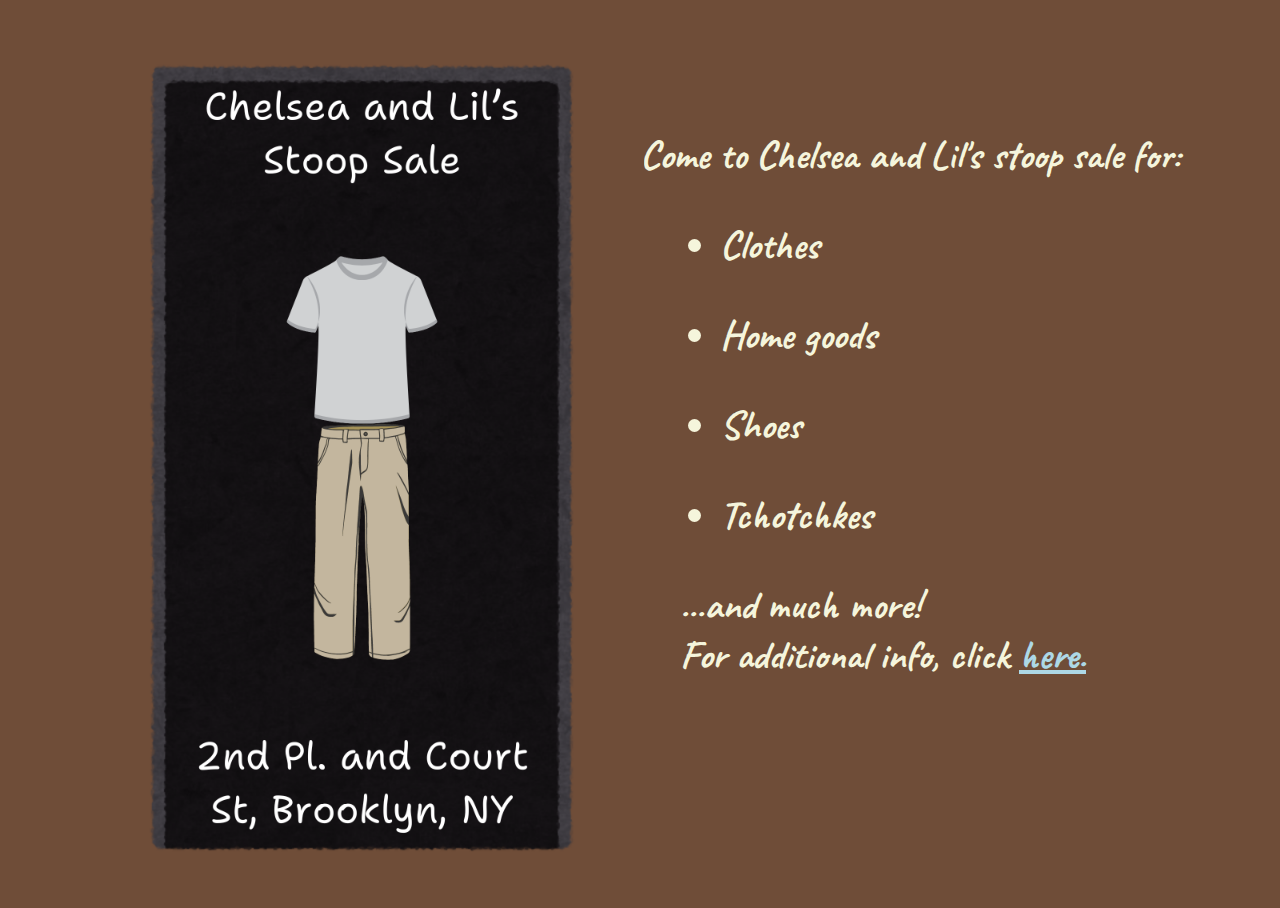
<file: index.html>
<!DOCTYPE html>
<html>
  <head>
    <meta charset="UTF-8">
    <meta name="viewport" content="width=device-width, initial-scale=1.0">
    <title>Stoop Sale Invitation</title>
    <link href="styles1.css" rel="stylesheet">
  </head>
  <body>
    <div class="container">
      <img
      src="stoop-sale-cover.png"
      alt="stoop sale img"
      id="cover">
      <div class="blurb-container">
        <p id="blurb-paragraph">
          Come to Chelsea and Lil's stoop sale for:
          <br>
          <ul id="blurb-paragraph"><br>
            <li>Clothes</li>
            <li>Home goods</li>
            <li>Shoes</li>
            <li>Tchotchkes</li>
            ...and much more!<br>
            For additional info, click <a href="info.html">here.</a>
          </ul>
        </p>
      </div>
    </div>
  </body>
  <script src="script.js"></script>
</html>
</file>
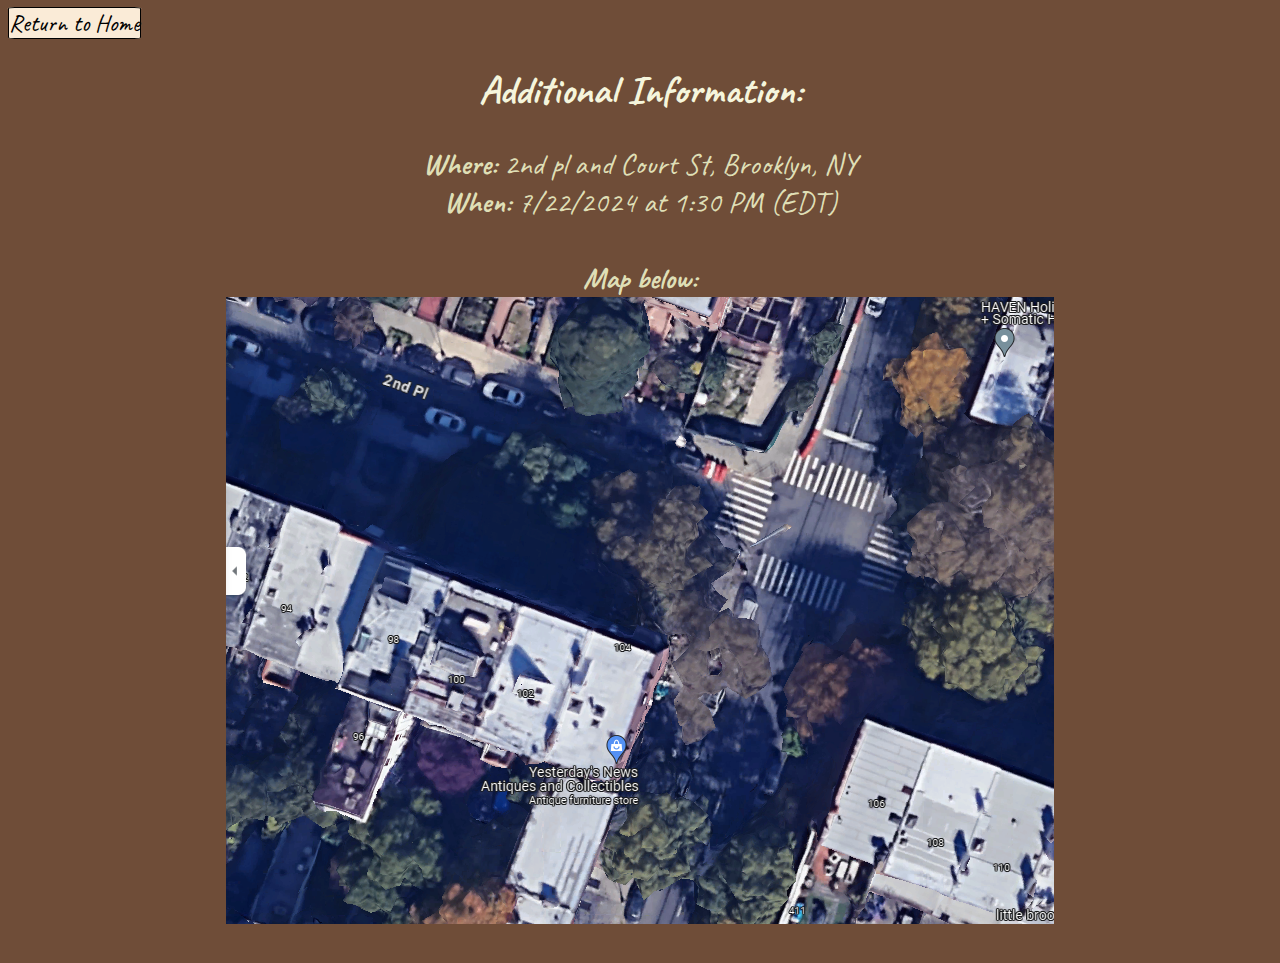
<file: info.html>
<!DOCTYPE html>
<html>
  <head>
    <meta charset="UTF-8">
    <meta name="viewport" content="width=device-width, initial-scale=1.0">
    <title>Stoop Sale Invitation</title>
    <link href="styles2.css" rel="stylesheet">
  </head>
  <body>
    <div class="container">
      <a href="index.html">Return to Home</a>
      <h1 id="title">Additional Information:</h1>
      <p>
        <b>Where:</b> 2nd pl and Court St, Brooklyn, NY<br>
        <b>When:</b> 7/22/2024 at 1:30 PM (EDT)<br><br>
        <b>Map below:</b><br>
        <img
        src="stoop-sale-img.png"
        alt="map img"
        id="map-img">
      </p>
    </div>
  </body>
  <script src="script.js"></script>
</html>
</file>
<file: styles1.css>
/* Home Page Styles */
@font-face {
  font-family: cursiveFont;
  src: url(caveat-font.ttf);
}

* {
  font-family: cursiveFont;
  max-width: 100vh;
  max-height: 100vh;
}

body {
  background-color: #6F4D38;
}

#cover {
  display: block;
  position: relative;
  margin: auto;
  right: 10%;
  z-index: 1;
}

#blurb-paragraph {
  position: absolute;
  top: 10%;
  left: 50%;
  height: 20%;
  width: 50%;
  font-size: 40px;
  font-weight: 700;
  color: beige;
}

li {
  margin: 40px;
}

a {
  color: lightblue;
  text-decoration: solid underline 4px;
}

a:hover {
  color: white;
}

/* Contact Page Styles */
</file>
<file: styles2.css>
@font-face {
  font-family: cursiveFont;
  src: url(caveat-font.ttf);
}

* {
  font-family: cursiveFont;
}

body {
  background-color: #6F4D38;
}

#title {
  text-align: center;
  font-size: 40px;
  color: beige;
}

a {
  border: 1px solid black;
  border-radius: 5%;
  color: black;
  background-color: antiquewhite;
  text-decoration: none;
  font-size: 24px;
}

a:hover {
  background-color: beige;
}

p {
  text-align: center;
  font-size: 30px;
  color: rgb(223, 223, 182);
  font-weight: 400;
}
</file>
